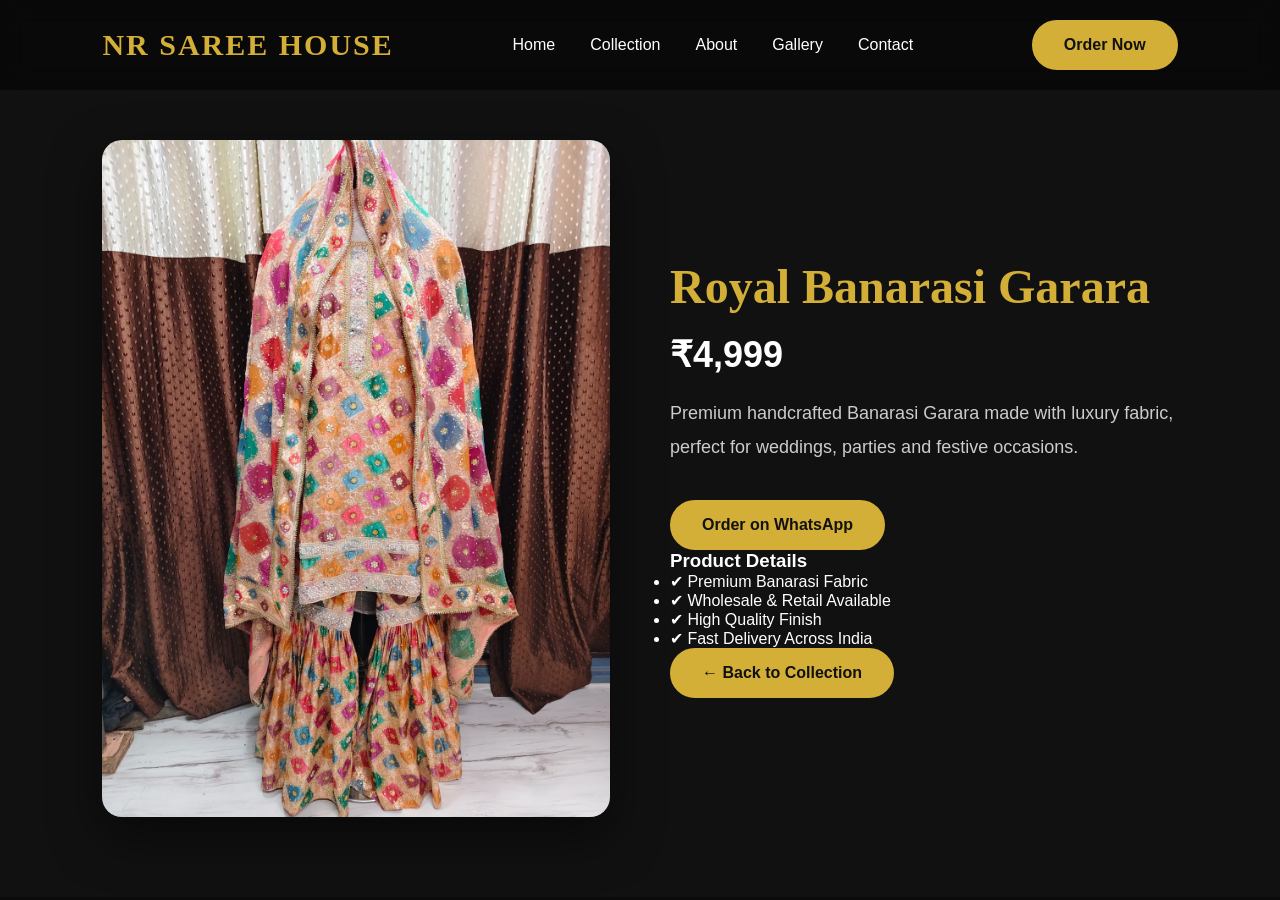
<file: product.html>
<!DOCTYPE html>
<html lang="en">

<head>

<meta charset="UTF-8">

<meta name="viewport" content="width=device-width, initial-scale=1.0">

<title>Product Details | NR SAREE HOUSE</title>

<link rel="icon" href="images/favicon.png">

<link rel="stylesheet" href="style.css">

</head>

<body>

<header>

<div class="logo">
NR SAREE HOUSE
</div>

<nav>

<a href="index.html">Home</a>

<a href="collection.html">Collection</a>

<a href="about.html">About</a>

<a href="gallery.html">Gallery</a>

<a href="contact.html">Contact</a>

</nav>

<a href="contact.html" class="hero-btn">
Order Now
</a>

</header>

<section class="product-page">

<div class="product-image">

<img src="images/product1.jpg" alt="">

</div>

<div class="product-details">

<h1>Royal Banarasi Garara</h1>

<h2>₹4,999</h2>

<p>

Premium handcrafted Banarasi Garara made with luxury fabric,
perfect for weddings, parties and festive occasions.

</p>

<a href="https://wa.me/917526012432?text=Hello%20NR%20SAREE%20HOUSE,%20I%20am%20interested%20in%20this%20Banarasi%20Garara." target="_blank" class="hero-btn">
Order on WhatsApp
</a>

<h3>Product Details</h3>

<ul class="product-info">
    <li>✔ Premium Banarasi Fabric</li>
    <li>✔ Wholesale & Retail Available</li>
    <li>✔ High Quality Finish</li>
    <li>✔ Fast Delivery Across India</li>
</ul>

<a href="collection.html" class="hero-btn">← Back to Collection</a>

</div>

</section>

<script src="script.js"></script>

</body>

</html>
</file>
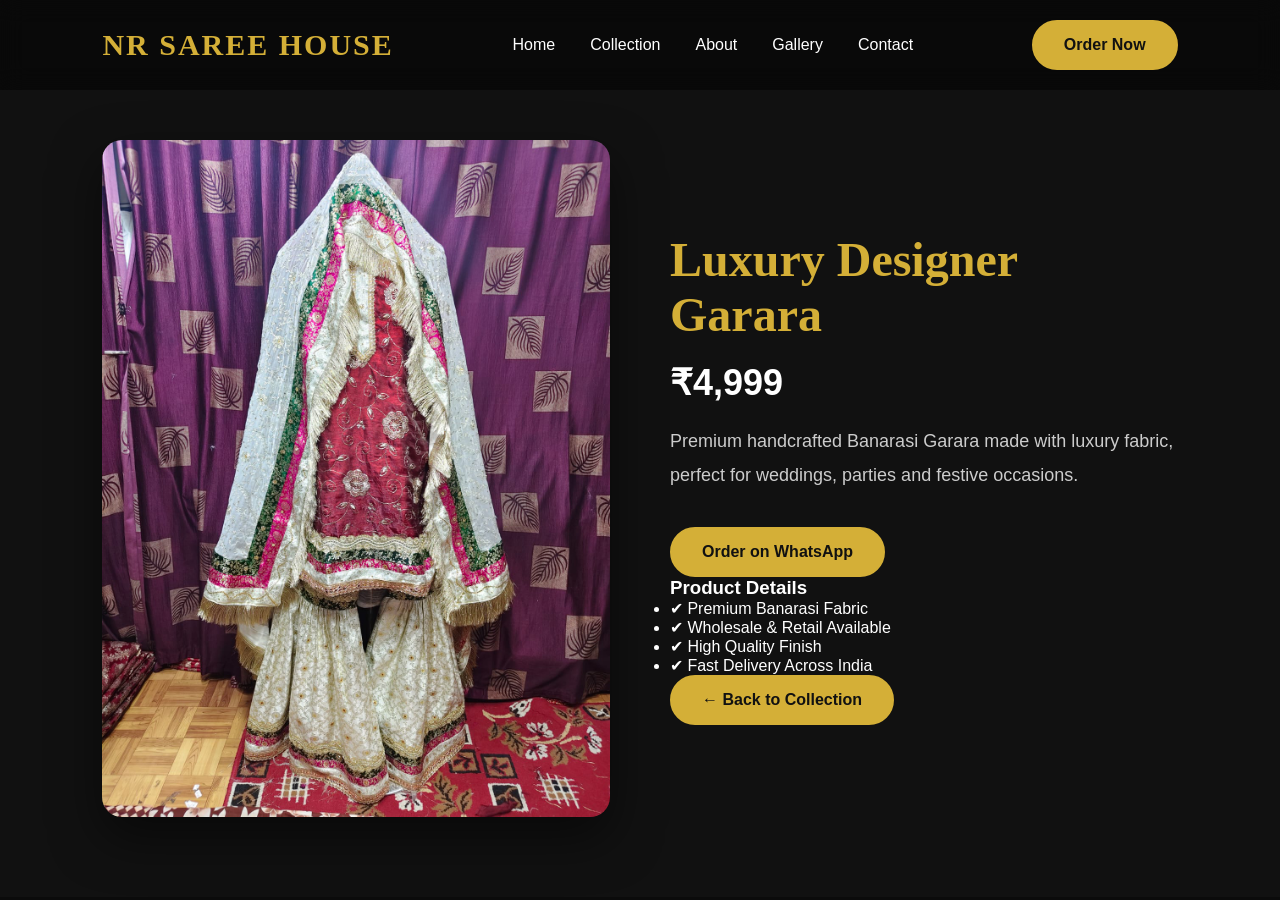
<file: product2.html>
<!DOCTYPE html>
<html lang="en">

<head>

<meta charset="UTF-8">

<meta name="viewport" content="width=device-width, initial-scale=1.0">

<title>Product Details | NR SAREE HOUSE</title>

<link rel="icon" href="images/favicon.png">

<link rel="stylesheet" href="style.css">

</head>

<body>

<header>

<div class="logo">
NR SAREE HOUSE
</div>

<nav>

<a href="index.html">Home</a>

<a href="collection.html">Collection</a>

<a href="about.html">About</a>

<a href="gallery.html">Gallery</a>

<a href="contact.html">Contact</a>

</nav>

<a href="contact.html" class="hero-btn">
Order Now
</a>

</header>

<section class="product-page">

<div class="product-image">

<img src="images/product2.jpg" alt="">

</div>

<div class="product-details">

<h1>Luxury Designer Garara</h1>

<h2>₹4,999</h2>

<p>

Premium handcrafted Banarasi Garara made with luxury fabric,
perfect for weddings, parties and festive occasions.

</p>

<a href="https://wa.me/917526012432?text=Hello%20NR%20SAREE%20HOUSE,%20I%20am%20interested%20in%20this%20Banarasi%20Garara." target="_blank" class="hero-btn">
Order on WhatsApp
</a>

<h3>Product Details</h3>

<ul class="product-info">
    <li>✔ Premium Banarasi Fabric</li>
    <li>✔ Wholesale & Retail Available</li>
    <li>✔ High Quality Finish</li>
    <li>✔ Fast Delivery Across India</li>
</ul>

<a href="collection.html" class="hero-btn">← Back to Collection</a>

</div>

</section>

<script src="script.js"></script>

</body>

</html>
</file>
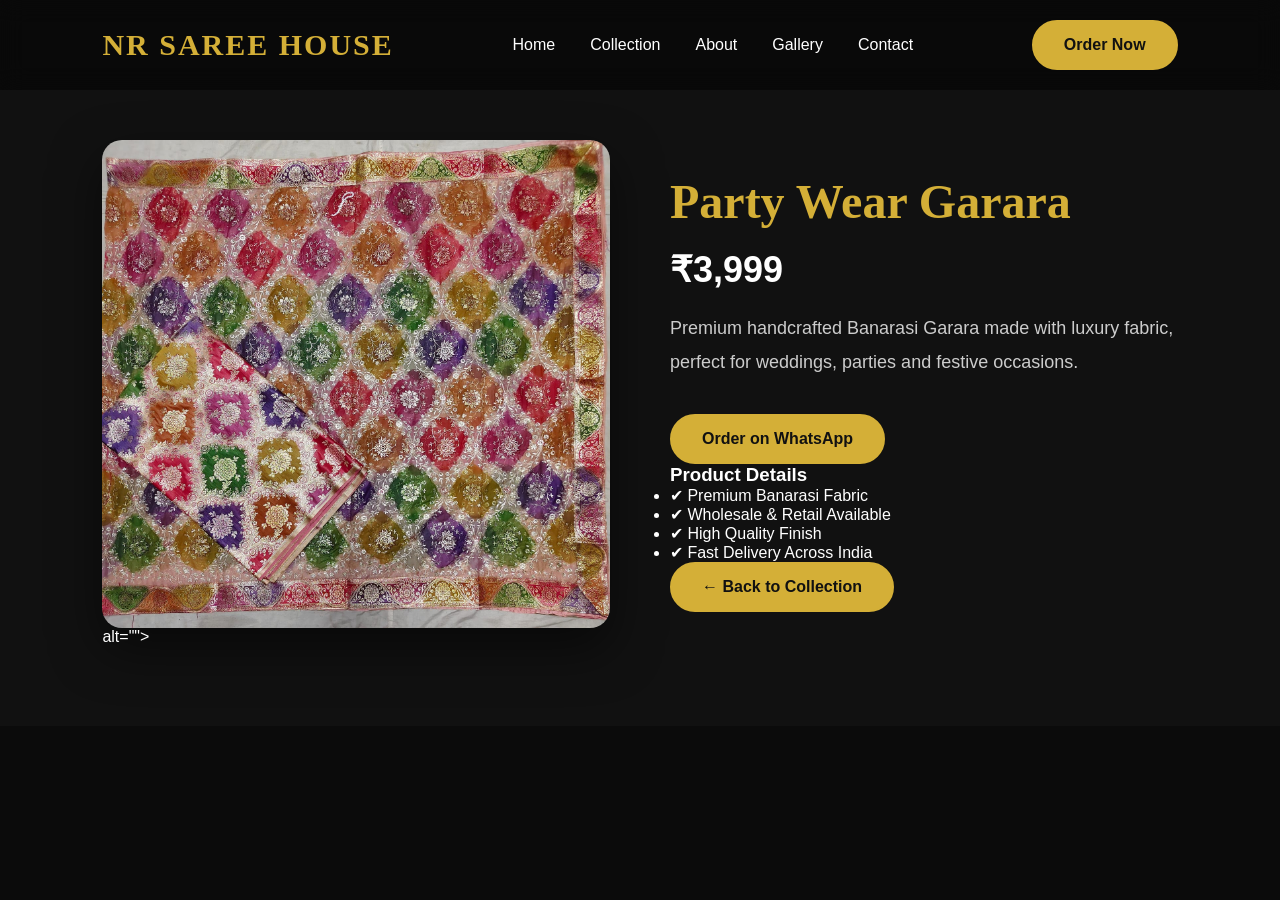
<file: product3.html>
<!DOCTYPE html>
<html lang="en">

<head>

<meta charset="UTF-8">

<meta name="viewport" content="width=device-width, initial-scale=1.0">

<title>Product Details | NR SAREE HOUSE</title>

<link rel="icon" href="images/favicon.png">

<link rel="stylesheet" href="style.css">

</head>

<body>

<header>

<div class="logo">
NR SAREE HOUSE
</div>

<nav>

<a href="index.html">Home</a>

<a href="collection.html">Collection</a>

<a href="about.html">About</a>

<a href="gallery.html">Gallery</a>

<a href="contact.html">Contact</a>

</nav>

<a href="contact.html" class="hero-btn">
Order Now
</a>

</header>

<section class="product-page">

<div class="product-image">

<img src="images/product3.jpg"> alt="">

</div>

<div class="product-details">

<h1>Party Wear Garara</h1>

<h2>₹3,999</h2>

<p>

Premium handcrafted Banarasi Garara made with luxury fabric,
perfect for weddings, parties and festive occasions.

</p>

<a href="https://wa.me/917526012432?text=Hello%20NR%20SAREE%20HOUSE,%20I%20am%20interested%20in%20this%20Banarasi%20Garara." target="_blank" class="hero-btn">
Order on WhatsApp
</a>

<h3>Product Details</h3>

<ul class="product-info">
    <li>✔ Premium Banarasi Fabric</li>
    <li>✔ Wholesale & Retail Available</li>
    <li>✔ High Quality Finish</li>
    <li>✔ Fast Delivery Across India</li>
</ul>

<a href="collection.html" class="hero-btn">← Back to Collection</a>

</div>

</section>

<script src="script.js"></script>

</body>

</html>
</file>
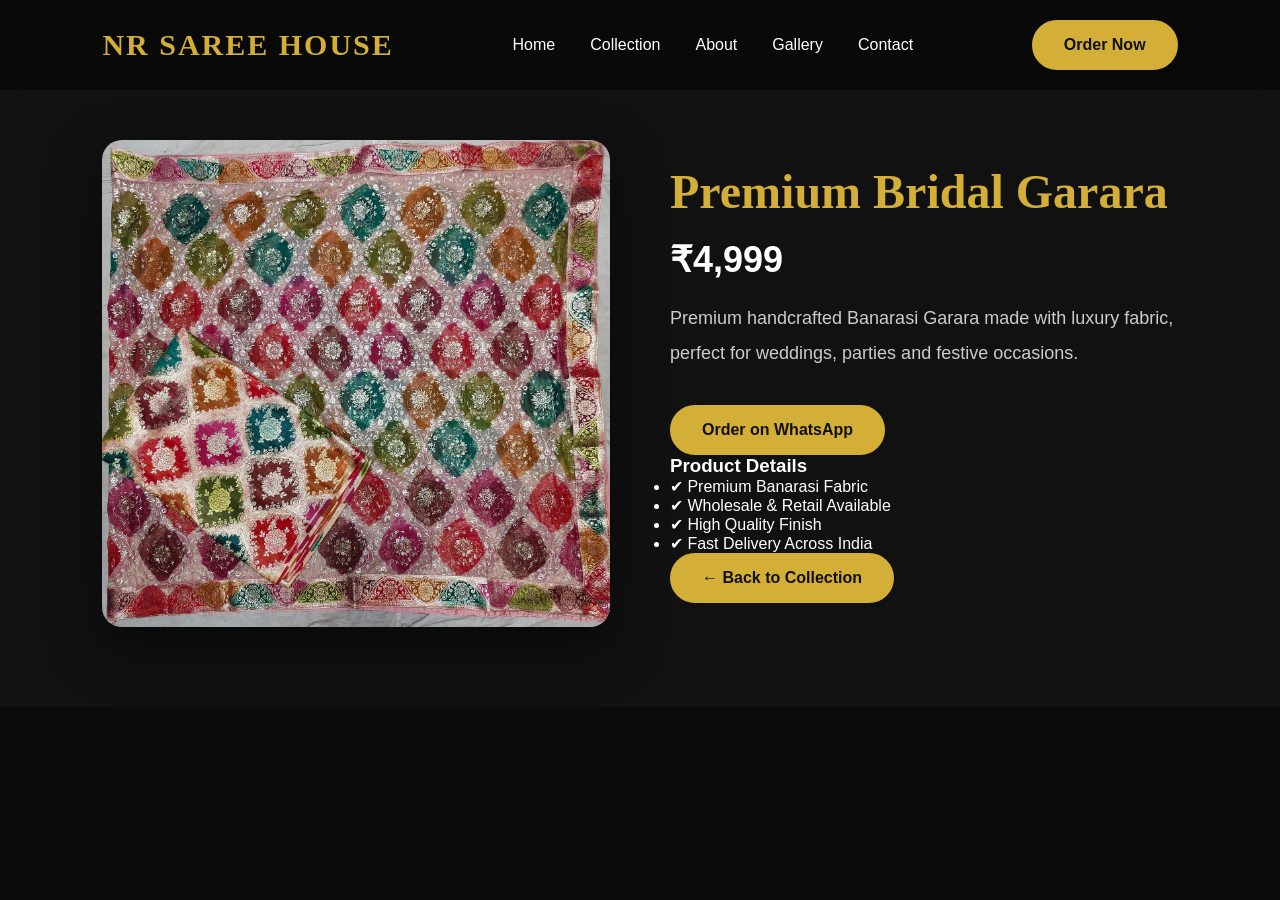
<file: product4.html>
<!DOCTYPE html>
<html lang="en">

<head>

<meta charset="UTF-8">

<meta name="viewport" content="width=device-width, initial-scale=1.0">

<title>Product Details | NR SAREE HOUSE</title>

<link rel="icon" href="images/favicon.png">

<link rel="stylesheet" href="style.css">

</head>

<body>

<header>

<div class="logo">
NR SAREE HOUSE
</div>

<nav>

<a href="index.html">Home</a>

<a href="collection.html">Collection</a>

<a href="about.html">About</a>

<a href="gallery.html">Gallery</a>

<a href="contact.html">Contact</a>

</nav>

<a href="contact.html" class="hero-btn">
Order Now
</a>

</header>

<section class="product-page">

<div class="product-image">

<img src="images/product4.jpg" alt="">

</div>

<div class="product-details">

<h1>Premium Bridal Garara</h1>

<h2>₹4,999</h2>

<p>

Premium handcrafted Banarasi Garara made with luxury fabric,
perfect for weddings, parties and festive occasions.

</p>

<a href="https://wa.me/917526012432?text=Hello%20NR%20SAREE%20HOUSE,%20I%20am%20interested%20in%20this%20Banarasi%20Garara." target="_blank" class="hero-btn">
Order on WhatsApp
</a>

<h3>Product Details</h3>

<ul class="product-info">
    <li>✔ Premium Banarasi Fabric</li>
    <li>✔ Wholesale & Retail Available</li>
    <li>✔ High Quality Finish</li>
    <li>✔ Fast Delivery Across India</li>
</ul>

<a href="collection.html" class="hero-btn">← Back to Collection</a>

</div>

</section>

<script src="script.js"></script>

</body>

</html>
</file>
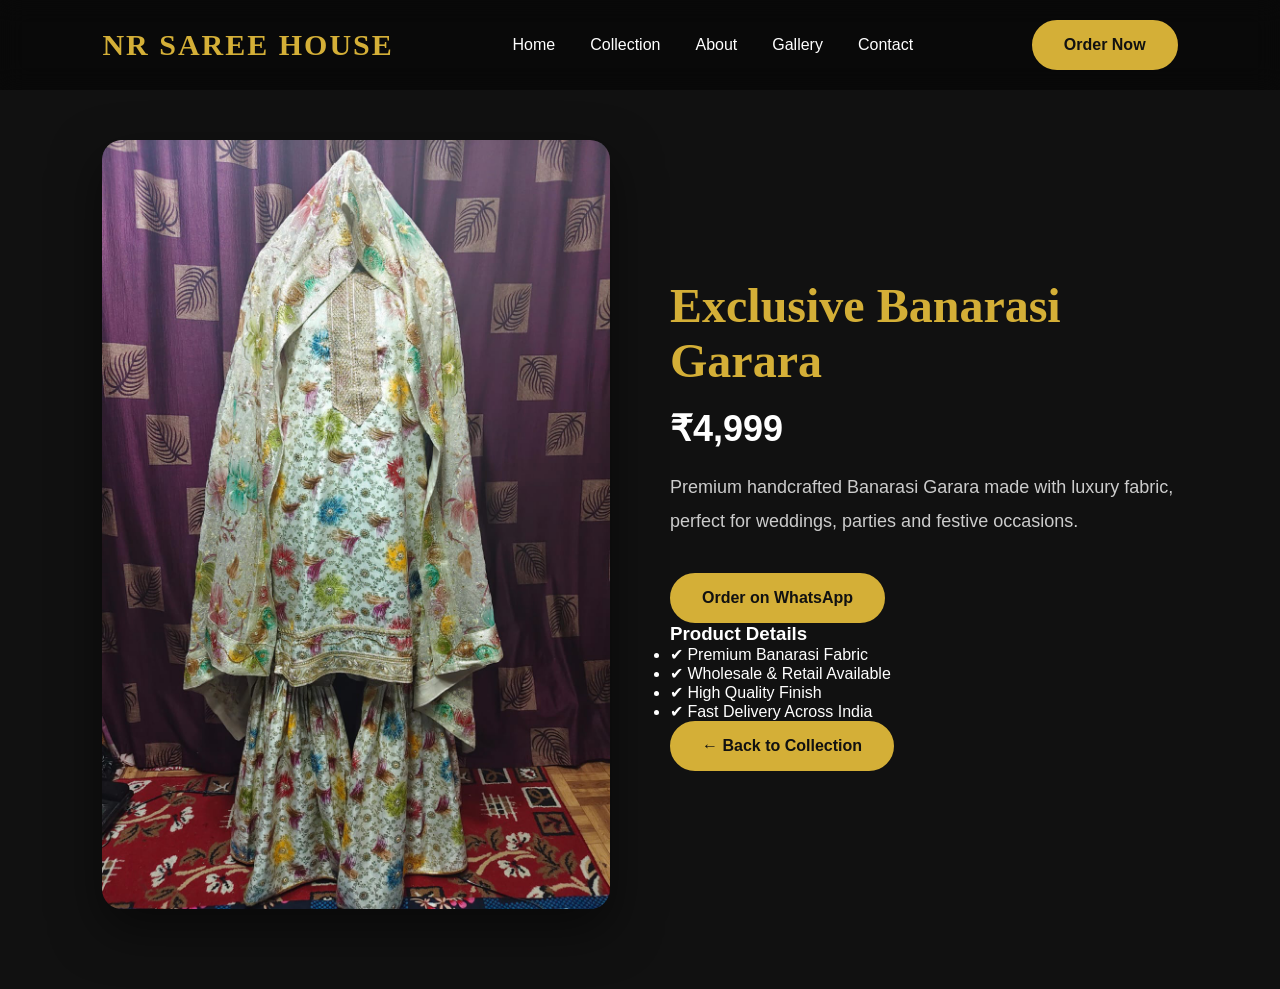
<file: product5.html>
<!DOCTYPE html>
<html lang="en">

<head>

<meta charset="UTF-8">

<meta name="viewport" content="width=device-width, initial-scale=1.0">

<title>Product Details | NR SAREE HOUSE</title>

<link rel="icon" href="images/favicon.png">

<link rel="stylesheet" href="style.css">

</head>

<body>

<header>

<div class="logo">
NR SAREE HOUSE
</div>

<nav>

<a href="index.html">Home</a>

<a href="collection.html">Collection</a>

<a href="about.html">About</a>

<a href="gallery.html">Gallery</a>

<a href="contact.html">Contact</a>

</nav>

<a href="contact.html" class="hero-btn">
Order Now
</a>

</header>

<section class="product-page">

<div class="product-image">

<img src="images/product5.jpg" alt="">

</div>

<div class="product-details">

<h1>Exclusive Banarasi Garara</h1>

<h2>₹4,999</h2>

<p>

Premium handcrafted Banarasi Garara made with luxury fabric,
perfect for weddings, parties and festive occasions.

</p>

<a href="https://wa.me/917526012432?text=Hello%20NR%20SAREE%20HOUSE,%20I%20am%20interested%20in%20this%20Banarasi%20Garara." target="_blank" class="hero-btn">
Order on WhatsApp
</a>

<h3>Product Details</h3>

<ul class="product-info">
    <li>✔ Premium Banarasi Fabric</li>
    <li>✔ Wholesale & Retail Available</li>
    <li>✔ High Quality Finish</li>
    <li>✔ Fast Delivery Across India</li>
</ul>

<a href="collection.html" class="hero-btn">← Back to Collection</a>

</div>

</section>

<script src="script.js"></script>

</body>

</html>
</file>
<file: style.css>
/* =========================================================
   NR SAREE HOUSE
   Premium Banarasi Garara Website
   Clean CSS V3.0
========================================================= */

* {
    margin: 0;
    padding: 0;
    box-sizing: border-box;
}

html {
    scroll-behavior: smooth;
}

body {
    font-family: 'Poppins', sans-serif;
    background: #0b0b0b;
    color: #fff;
    overflow-x: hidden;
}

a {
    text-decoration: none;
    color: inherit;
}

img {
    max-width: 100%;
    display: block;
}


/* =========================================================
   COMMON
========================================================= */

.section-title {
    text-align: center;
    margin-bottom: 55px;
}

.section-title h2 {
    font-family: 'Cinzel', serif;
    font-size: 45px;
    color: #d4af37;
    margin-bottom: 12px;
}

.section-title p {
    color: #ccc;
    font-size: 18px;
}

::selection {
    background: #d4af37;
    color: #111;
}


/* =========================================================
   HEADER / NAVBAR
========================================================= */

header {
    position: fixed;
    top: 0;
    left: 0;
    width: 100%;
    padding: 20px 8%;
    display: flex;
    align-items: center;
    justify-content: space-between;
    background: rgba(0, 0, 0, 0.45);
    backdrop-filter: blur(12px);
    -webkit-backdrop-filter: blur(12px);
    z-index: 1000;
    transition: 0.4s ease;
}

header.scrolled {
    background: rgba(0, 0, 0, 0.95);
    padding: 15px 8%;
    box-shadow: 0 5px 20px rgba(0, 0, 0, 0.4);
}

.logo {
    font-family: 'Cinzel', serif;
    font-size: 30px;
    font-weight: 700;
    letter-spacing: 2px;
    color: #d4af37;
    transition: 0.3s ease;
}

.logo:hover {
    letter-spacing: 3px;
}

nav {
    display: flex;
    align-items: center;
    gap: 35px;
}

nav a {
    position: relative;
    color: #fff;
    font-weight: 500;
    transition: 0.3s ease;
}

nav a::after {
    content: "";
    position: absolute;
    left: 0;
    bottom: -7px;
    width: 0;
    height: 2px;
    background: #d4af37;
    transition: 0.3s ease;
}

nav a:hover,
nav a.active {
    color: #d4af37;
}

nav a:hover::after,
nav a.active::after {
    width: 100%;
}

.menu-toggle {
    display: none;
    font-size: 30px;
    color: #d4af37;
    cursor: pointer;
}


/* =========================================================
   BUTTONS
========================================================= */

.hero-btn {
    display: inline-block;
    padding: 14px 30px;
    background: #d4af37;
    color: #111;
    border-radius: 40px;
    font-weight: 600;
    border: 2px solid #d4af37;
    transition: 0.3s ease;
    cursor: pointer;
}

.hero-btn:hover {
    background: #fff;
    border-color: #fff;
    color: #111;
    transform: translateY(-4px);
    box-shadow: 0 0 25px rgba(212, 175, 55, 0.4);
}

.secondary-btn {
    background: transparent;
    color: #d4af37;
}

.secondary-btn:hover {
    background: #d4af37;
    border-color: #d4af37;
    color: #111;
}

.hero-buttons {
    display: flex;
    justify-content: center;
    align-items: center;
    flex-wrap: wrap;
    gap: 15px;
}


/* =========================================================
   HERO
========================================================= */

.hero {
    min-height: 100vh;
    padding: 120px 8% 80px;
    display: flex;
    align-items: center;
    justify-content: center;
    position: relative;
    background:
        url("images/hero.jpg")
        center / cover no-repeat;
    animation: zoomHero 12s ease-in-out infinite alternate;
}

.overlay {
    position: absolute;
    inset: 0;
    background: rgba(0, 0, 0, 0.58);
}

.hero-content {
    position: relative;
    z-index: 2;
    width: 100%;
    max-width: 900px;
    text-align: center;
}

.hero-content h1 {
    font-family: 'Cinzel', serif;
    font-size: 65px;
    line-height: 1.2;
    margin-bottom: 22px;
    color: #fff;
    text-shadow: 0 0 30px rgba(212, 175, 55, 0.35);
    animation: fadeDown 1.2s ease;
}

.hero-content p {
    color: #ddd;
    font-size: 20px;
    line-height: 1.7;
    margin-bottom: 38px;
    animation: fadeUp 1.5s ease;
}

.hero-buttons {
    animation: fadeUp 1.8s ease;
}

@keyframes zoomHero {
    from {
        background-size: 100%;
    }

    to {
        background-size: 115%;
    }
}


/* =========================================================
   FEATURED COLLECTION
========================================================= */

.featured {
    padding: 100px 8%;
    background: #111;
}

.cards{
    display:flex;
    gap:25px;
    overflow-x:auto;
    overflow-y:hidden;
    padding:10px 5px 25px;
    scroll-behavior:smooth;
    scroll-snap-type:x mandatory;
}

.cards .card{
    flex:0 0 300px;
    scroll-snap-align:start;
}

/* Scrollbar */
.cards::-webkit-scrollbar{
    height:8px;
}

.cards::-webkit-scrollbar-thumb{
    background:#d4af37;
    border-radius:20px;
}

.cards::-webkit-scrollbar-track{
    background:#222;
}


/* =========================================================
   WHY US
========================================================= */

.why-us {
    padding: 100px 8%;
    background: #0d0d0d;
}

.why-grid {
    display: grid;
    grid-template-columns: repeat(3, 1fr);
    gap: 30px;
}

.why-box {
    background: #181818;
    padding: 40px 30px;
    border-radius: 18px;
    text-align: center;
    border: 1px solid rgba(212, 175, 55, 0.12);
    transition: 0.3s ease;
}

.why-box:hover {
    transform: translateY(-10px);
    border-color: #d4af37;
    background: #202020;
}

.why-box h3 {
    color: #d4af37;
    margin-bottom: 15px;
    font-size: 24px;
}

.why-box p {
    color: #ccc;
    line-height: 1.7;
}


/* =========================================================
   CTA
========================================================= */

.cta {
    padding: 100px 20px;
    background: linear-gradient(135deg, #d4af37, #9c7b17);
    text-align: center;
}

.cta h2 {
    font-family: 'Cinzel', serif;
    font-size: 50px;
    color: #111;
    margin-bottom: 20px;
}

.cta p {
    color: #222;
    font-size: 20px;
    margin-bottom: 35px;
}


/* =========================================================
   ABOUT PREVIEW
========================================================= */

.about-preview {
    padding: 100px 8%;
    display: grid;
    grid-template-columns: 1.2fr 1fr;
    gap: 60px;
    align-items: center;
    background: #0d0d0d;
}

.about-left span {
    color: #d4af37;
    font-size: 14px;
    font-weight: 600;
    letter-spacing: 3px;
}

.about-left h2 {
    color: #fff;
    font-size: 48px;
    line-height: 1.3;
    margin: 20px 0;
}

.about-left p {
    color: #bdbdbd;
    font-size: 17px;
    line-height: 1.9;
    margin-bottom: 35px;
}

.about-right {
    display: grid;
    grid-template-columns: repeat(2, 1fr);
    gap: 25px;
}

.about-box {
    background: #181818;
    padding: 40px 25px;
    border-radius: 18px;
    text-align: center;
    border: 1px solid rgba(212, 175, 55, 0.15);
    transition: 0.4s ease;
}

.about-box:hover {
    transform: translateY(-10px);
    border-color: #d4af37;
    box-shadow: 0 15px 35px rgba(212, 175, 55, 0.2);
}

.about-box h3 {
    color: #d4af37;
    font-size: 36px;
    margin-bottom: 10px;
}

.about-box p {
    color: #ddd;
    font-size: 15px;
}


/* =========================================================
   REVIEWS
========================================================= */

.reviews {
    padding: 100px 8%;
    background: #111;
}

.review-grid {
    display: grid;
    grid-template-columns: repeat(3, 1fr);
    gap: 30px;
}

.review-card {
    background: #181818;
    padding: 35px;
    border-radius: 20px;
    border: 1px solid rgba(212, 175, 55, 0.15);
    transition: 0.4s ease;
}

.review-card:hover {
    transform: translateY(-10px);
    border-color: #d4af37;
    box-shadow: 0 15px 35px rgba(212, 175, 55, 0.2);
}

.rating {
    color: #d4af37;
    font-size: 18px;
    margin-bottom: 10px;
}

.review-card h3 {
    color: #d4af37;
    margin: 15px 0;
    font-size: 24px;
}

.review-card p {
    color: #ccc;
    line-height: 1.8;
}

.review-card h4 {
    margin-top: 20px;
    color: #fff;
}


/* =========================================================
   FAQ
========================================================= */

.faq {
    padding: 100px 8%;
    background: #0d0d0d;
}

.faq-item {
    max-width: 900px;
    margin: 20px auto;
    padding: 25px;
    background: #181818;
    border-radius: 15px;
    border-left: 4px solid #d4af37;
}

.faq-item h3 {
    color: #d4af37;
    margin-bottom: 10px;
}

.faq-item p {
    color: #ddd;
    line-height: 1.7;
}


/* =========================================================
   INSTAGRAM
========================================================= */

.instagram {
    padding: 100px 8%;
    text-align: center;
    background: #111;
}

.instagram > p {
    color: #d4af37;
    margin-top: -35px;
    margin-bottom: 40px;
}

.insta-grid {
    display: grid;
    grid-template-columns: repeat(4, 1fr);
    gap: 20px;
    margin: 40px 0;
}

.insta-grid img {
    width: 100%;
    height: 260px;
    object-fit: cover;
    border-radius: 18px;
    transition: 0.4s ease;
}

.insta-grid img:hover {
    transform: scale(1.05);
}


/* =========================================================
   NEWSLETTER
========================================================= */

.newsletter {
    padding: 80px 10%;
    text-align: center;
    background: #0d0d0d;
}

.newsletter h2 {
    font-family: 'Cinzel', serif;
    font-size: 36px;
    color: #d4af37;
    margin-bottom: 15px;
}

.newsletter p {
    color: #bbb;
    margin-bottom: 25px;
}

.newsletter form {
    display: flex;
    justify-content: center;
    gap: 15px;
    flex-wrap: wrap;
}

.newsletter input {
    width: 350px;
    padding: 15px;
    border: 1px solid #333;
    border-radius: 8px;
    background: #181818;
    color: #fff;
    outline: none;
}

.newsletter input:focus {
    border-color: #d4af37;
}

.newsletter button {
    padding: 15px 30px;
    border: none;
    border-radius: 8px;
    background: #d4af37;
    color: #111;
    font-weight: 600;
    cursor: pointer;
    transition: 0.3s;
}

.newsletter button:hover {
    background: #fff;
}


/* =========================================================
   FOOTER
========================================================= */

footer {
    padding: 70px 8% 30px;
    background: #050505;
}

.footer-container {
    display: grid;
    grid-template-columns: 2fr 1fr 1fr;
    gap: 50px;
    margin-bottom: 40px;
}

footer h3 {
    color: #d4af37;
    margin-bottom: 20px;
}

footer p,
footer a {
    color: #bbb;
    line-height: 2;
}

footer a {
    display: block;
    transition: 0.3s;
}

footer a:hover {
    color: #d4af37;
    padding-left: 5px;
}

.copyright {
    text-align: center;
    border-top: 1px solid #333;
    padding-top: 25px;
    color: #777;
}


/* =========================================================
   COLLECTION PAGE
========================================================= */

.collection-hero {
    min-height: 50vh;
    padding: 120px 8% 70px;
    display: flex;
    flex-direction: column;
    justify-content: center;
    align-items: center;
    text-align: center;
    background:
        linear-gradient(rgba(0,0,0,.65), rgba(0,0,0,.65)),
        url("images/hero.jpg") center / cover no-repeat;
}

.collection-hero h1 {
    font-family: 'Cinzel', serif;
    font-size: 60px;
    color: #d4af37;
    margin-bottom: 15px;
}

.collection-hero p {
    font-size: 20px;
    color: #ddd;
}

.products {
    padding: 100px 8%;
    background: #111;
}


/* =========================================================
   PRODUCT PAGE
========================================================= */

.product-page {
    padding: 140px 8% 80px;
    display: grid;
    grid-template-columns: 1fr 1fr;
    gap: 60px;
    align-items: center;
    background: #111;
}

.product-image img {
    width: 100%;
    border-radius: 20px;
    box-shadow: 0 20px 50px rgba(0,0,0,.5);
    transition: 0.4s;
}

.product-image img:hover {
    transform: scale(1.03);
}

.product-details h1 {
    font-family: 'Cinzel', serif;
    font-size: 48px;
    color: #d4af37;
    margin-bottom: 20px;
}

.product-details h2 {
    font-size: 36px;
    margin-bottom: 20px;
}

.product-details p {
    color: #ccc;
    line-height: 1.9;
    font-size: 18px;
    margin-bottom: 35px;
}


/* =========================================================
   ABOUT PAGE
========================================================= */

.about-page {
    padding: 140px 8% 100px;
    display: grid;
    grid-template-columns: 1fr 1fr;
    gap: 60px;
    align-items: center;
    background: #111;
}

.about-content h2 {
    font-family: 'Cinzel', serif;
    font-size: 48px;
    color: #d4af37;
    margin-bottom: 25px;
}

.about-content p {
    color: #ccc;
    font-size: 18px;
    line-height: 1.9;
    margin-bottom: 20px;
}

.about-image img {
    width: 100%;
    border-radius: 20px;
    box-shadow: 0 20px 50px rgba(0,0,0,.5);
}


/* =========================================================
   CONTACT PAGE
========================================================= */

.contact-page {
    padding: 140px 8% 100px;
    display: grid;
    grid-template-columns: 1fr 1fr;
    gap: 60px;
    background: #111;
}

.contact-info h2 {
    font-family: 'Cinzel', serif;
    font-size: 45px;
    color: #d4af37;
    margin-bottom: 30px;
}

.contact-info p {
    color: #ccc;
    font-size: 18px;
    margin-bottom: 20px;
    line-height: 1.8;
}

.contact-form form {
    display: flex;
    flex-direction: column;
    gap: 20px;
}

.contact-form input,
.contact-form textarea {
    width: 100%;
    padding: 16px;
    background: #181818;
    border: 1px solid #333;
    border-radius: 10px;
    color: #fff;
    font-size: 16px;
    outline: none;
}

.contact-form input:focus,
.contact-form textarea:focus {
    border-color: #d4af37;
}

.contact-form textarea {
    resize: vertical;
    min-height: 150px;
}


/* =========================================================
   GALLERY
========================================================= */

.gallery-page {
    padding: 140px 8% 100px;
    background: #111;
}

.gallery-grid {
    display: grid;
    grid-template-columns: repeat(3, 1fr);
    gap: 25px;
}

.gallery-item {
    overflow: hidden;
    border-radius: 18px;
}

.gallery-item img {
    width: 100%;
    height: 420px;
    object-fit: cover;
    transition: 0.5s ease;
}

.gallery-item:hover img {
    transform: scale(1.08);
}


/* =========================================================
   SEARCH & FILTER
========================================================= */

.product-tools {
    display: flex;
    justify-content: space-between;
    gap: 20px;
    margin-bottom: 40px;
    flex-wrap: wrap;
}

#searchBox,
#categoryFilter {
    padding: 15px 20px;
    border: 1px solid #333;
    background: #181818;
    color: #fff;
    border-radius: 10px;
    font-size: 16px;
    min-width: 250px;
    outline: none;
}

#searchBox:focus,
#categoryFilter:focus {
    border-color: #d4af37;
}


/* =========================================================
   QUICK VIEW
========================================================= */

.quick-view {
    display: none;
    position: fixed;
    inset: 0;
    background: rgba(0,0,0,.75);
    justify-content: center;
    align-items: center;
    z-index: 9999;
}

.quick-box {
    position: relative;
    width: 420px;
    max-width: 90%;
    padding: 30px;
    background: #111;
    border-radius: 20px;
    text-align: center;
}

.quick-box img {
    width: 100%;
    height: 300px;
    object-fit: cover;
    border-radius: 15px;
    margin-bottom: 20px;
}

.quick-box h2 {
    color: #d4af37;
    margin-bottom: 10px;
}

.quick-box p {
    font-size: 22px;
    margin-bottom: 20px;
}

#closePopup {
    position: absolute;
    top: 15px;
    right: 20px;
    font-size: 30px;
    color: #fff;
    cursor: pointer;
}


/* =========================================================
   WHATSAPP
========================================================= */

.whatsapp-float {
    position: fixed;
    right: 25px;
    bottom: 25px;
    width: 62px;
    height: 62px;
    display: flex;
    justify-content: center;
    align-items: center;
    background: #25D366;
    color: #fff;
    border-radius: 50%;
    font-size: 30px;
    box-shadow: 0 10px 25px rgba(0,0,0,.35);
    z-index: 9999;
    animation: whatsappFloat 2s infinite;
}

.whatsapp-float:hover {
    transform: scale(1.1);
}

@keyframes whatsappFloat {
    0%, 100% {
        transform: scale(1);
    }

    50% {
        transform: scale(1.1);
    }
}


/* =========================================================
   BACK TO TOP
========================================================= */

#topBtn {
    position: fixed;
    right: 25px;
    bottom: 100px;
    width: 52px;
    height: 52px;
    display: none;
    border: none;
    border-radius: 50%;
    background: #d4af37;
    color: #111;
    font-size: 23px;
    cursor: pointer;
    z-index: 9998;
    transition: 0.3s;
}

#topBtn:hover {
    transform: scale(1.1);
}


/* =========================================================
   SCROLL ANIMATION
========================================================= */

.hidden,
.fade-up {
    opacity: 0;
    transform: translateY(40px);
    transition: all 0.8s ease;
}

.show {
    opacity: 1;
    transform: translateY(0);
}


/* =========================================================
   MOBILE
========================================================= */

@media (max-width: 900px) {

    header {
        padding: 15px 6%;
    }

    header .hero-btn {
        display: none;
    }

    .logo {
        font-size: 24px;
    }

    .menu-toggle {
        display: block;
    }

    nav {
        display: none;
        position: absolute;
        top: 70px;
        right: 6%;
        width: 230px;
        padding: 20px;
        flex-direction: column;
        align-items: flex-start;
        gap: 20px;
        background: #111;
        border: 1px solid rgba(212,175,55,.2);
        border-radius: 12px;
        box-shadow: 0 15px 40px rgba(0,0,0,.5);
    }

    nav.active {
        display: flex;
    }

    .hero-content h1 {
        font-size: 48px;
    }

    .cards,
    .why-grid,
    .review-grid {
        grid-template-columns: 1fr 1fr;
    }

    .about-preview,
    .about-page,
    .product-page,
    .contact-page {
        grid-template-columns: 1fr;
    }

    .gallery-grid {
        grid-template-columns: 1fr 1fr;
    }

    .footer-container {
        grid-template-columns: 1fr 1fr;
    }
}


@media (max-width: 600px) {

    .section-title h2 {
        font-size: 32px;
    }

    .hero {
        padding: 120px 6% 70px;
    }

    .hero-content h1 {
        font-size: 36px;
    }

    .hero-content p {
        font-size: 16px;
    }

    .hero-buttons {
        flex-direction: column;
        align-items: center;
    }

    .hero-btn {
        padding: 13px 24px;
    }

    .cards,
    .why-grid,
    .review-grid,
    .about-right,
    .gallery-grid {
        grid-template-columns: 1fr;
    }

    .card img {
        height: 360px;
    }

    .about-left h2 {
        font-size: 36px;
    }

    .collection-hero h1 {
        font-size: 38px;
    }

    .collection-hero p {
        font-size: 16px;
    }

    .product-details h1,
    .about-content h2,
    .contact-info h2 {
        font-size: 36px;
    }

    .footer-container {
        grid-template-columns: 1fr;
        text-align: center;
    }

    .insta-grid {
        grid-template-columns: 1fr 1fr;
    }

    .insta-grid img {
        height: 180px;
    }

    .newsletter input {
        width: 100%;
    }

    .product-tools {
        flex-direction: column;
    }

    #searchBox,
    #categoryFilter {
        width: 100%;
    }

    .whatsapp-float {
        right: 18px;
        bottom: 18px;
        width: 58px;
        height: 58px;
    }

    #topBtn {
        right: 18px;
        bottom: 90px;
    }
}
/* ===========================
   Amazon Style Product Slider
=========================== */

.products{
    padding:100px 8%;
    background:#111;
}

.product-tools{
    display:flex;
    justify-content:space-between;
    gap:20px;
    margin-bottom:40px;
    flex-wrap:wrap;
}

.product-slider{
    position:relative;
    display:flex;
    align-items:center;
}

.product-track{
    display:flex;
    gap:30px;
    overflow-x:auto;
    scroll-behavior:smooth;
    scroll-snap-type:x mandatory;
    padding:10px 5px 25px;
    width:100%;
    scrollbar-width:none;
}

.product-track::-webkit-scrollbar{
    display:none;
}

.product-track .card{
    flex:0 0 320px;
    scroll-snap-align:start;
}

/* Slider arrows */

.slider-btn{
    position:absolute;
    top:45%;
    transform:translateY(-50%);
    width:50px;
    height:70px;
    border:none;
    border-radius:10px;
    background:rgba(0,0,0,.85);
    color:#d4af37;
    font-size:45px;
    cursor:pointer;
    z-index:20;
    transition:.3s;
}

.slider-btn:hover{
    background:#d4af37;
    color:#111;
}

.slider-btn.prev{
    left:-25px;
}

.slider-btn.next{
    right:-25px;
}

/* Mobile */

@media(max-width:768px){

    .product-track{
        gap:18px;
        padding-left:5px;
    }

    .product-track .card{
        flex:0 0 280px;
    }

    .slider-btn{
        display:none;
    }

    .product-tools{
        flex-direction:column;
    }

    #searchBox,
    #categoryFilter{
        width:100%;
    }

}
</file>
